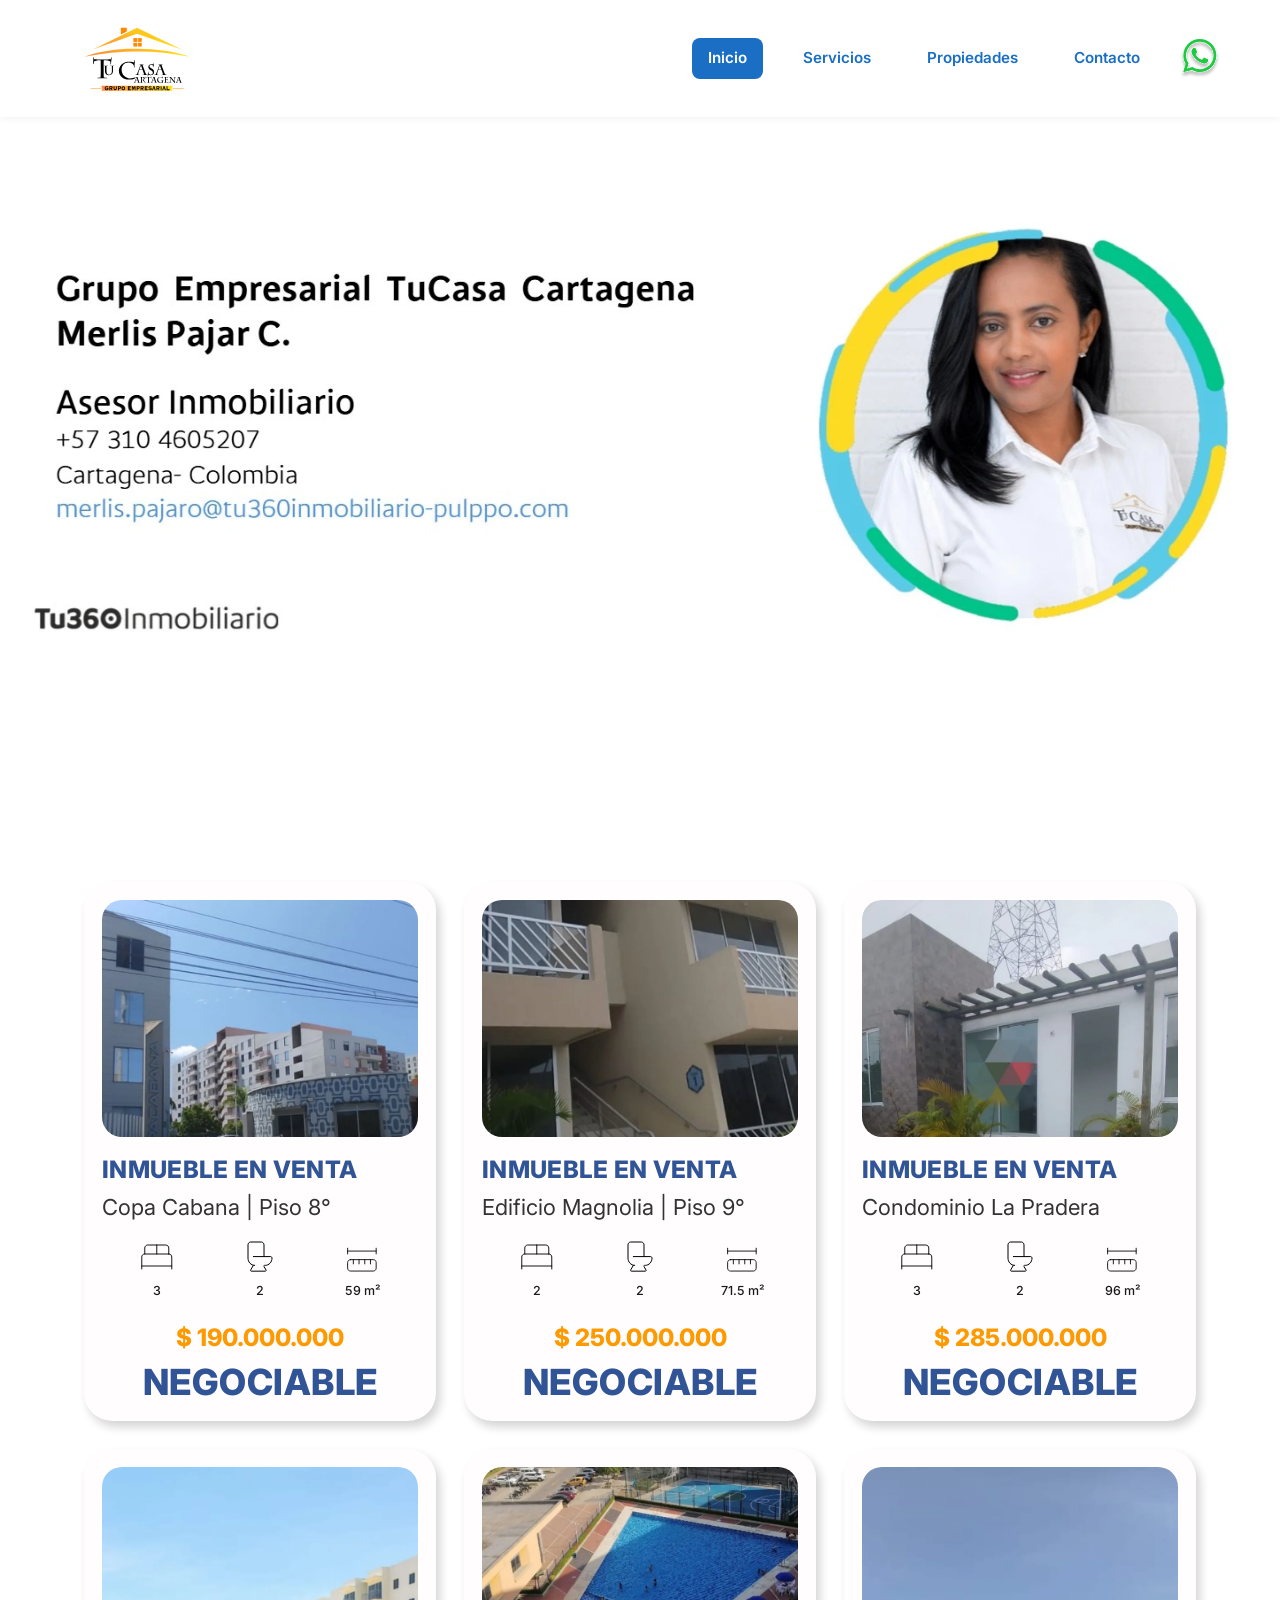
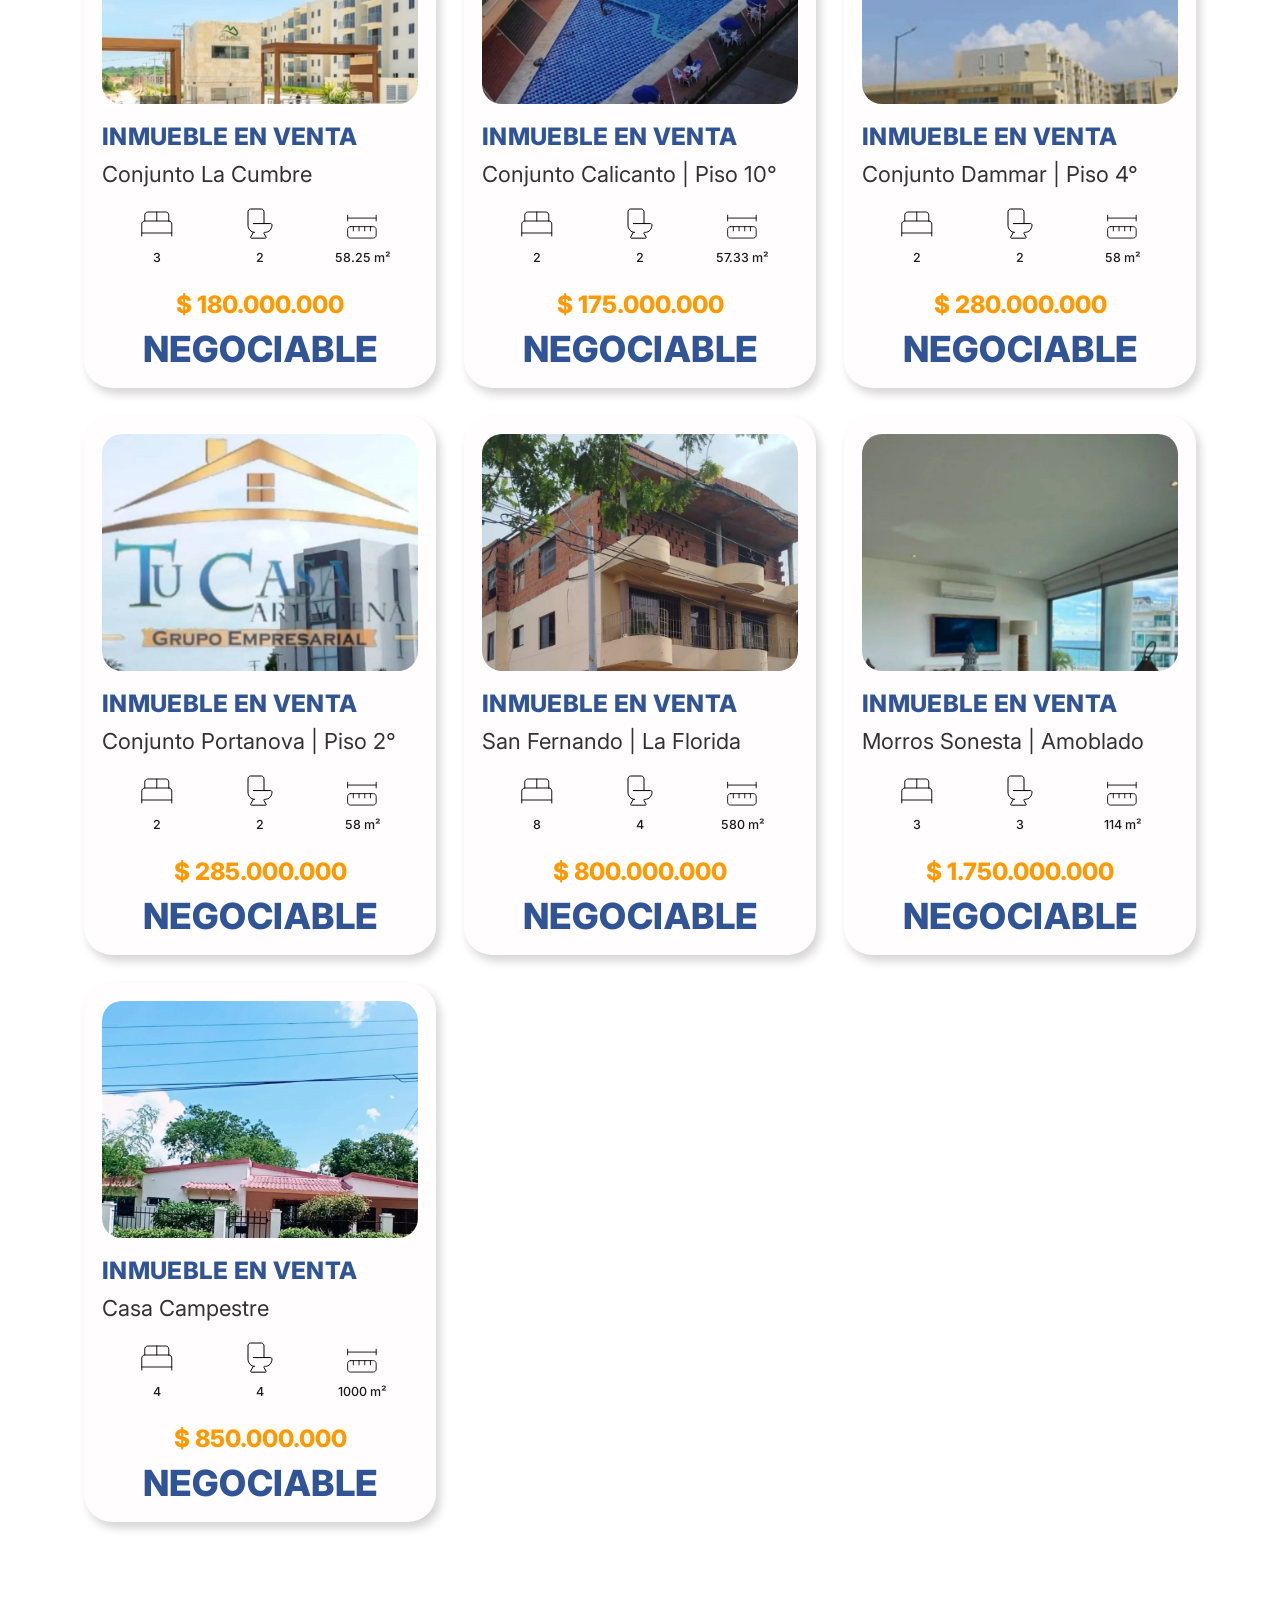
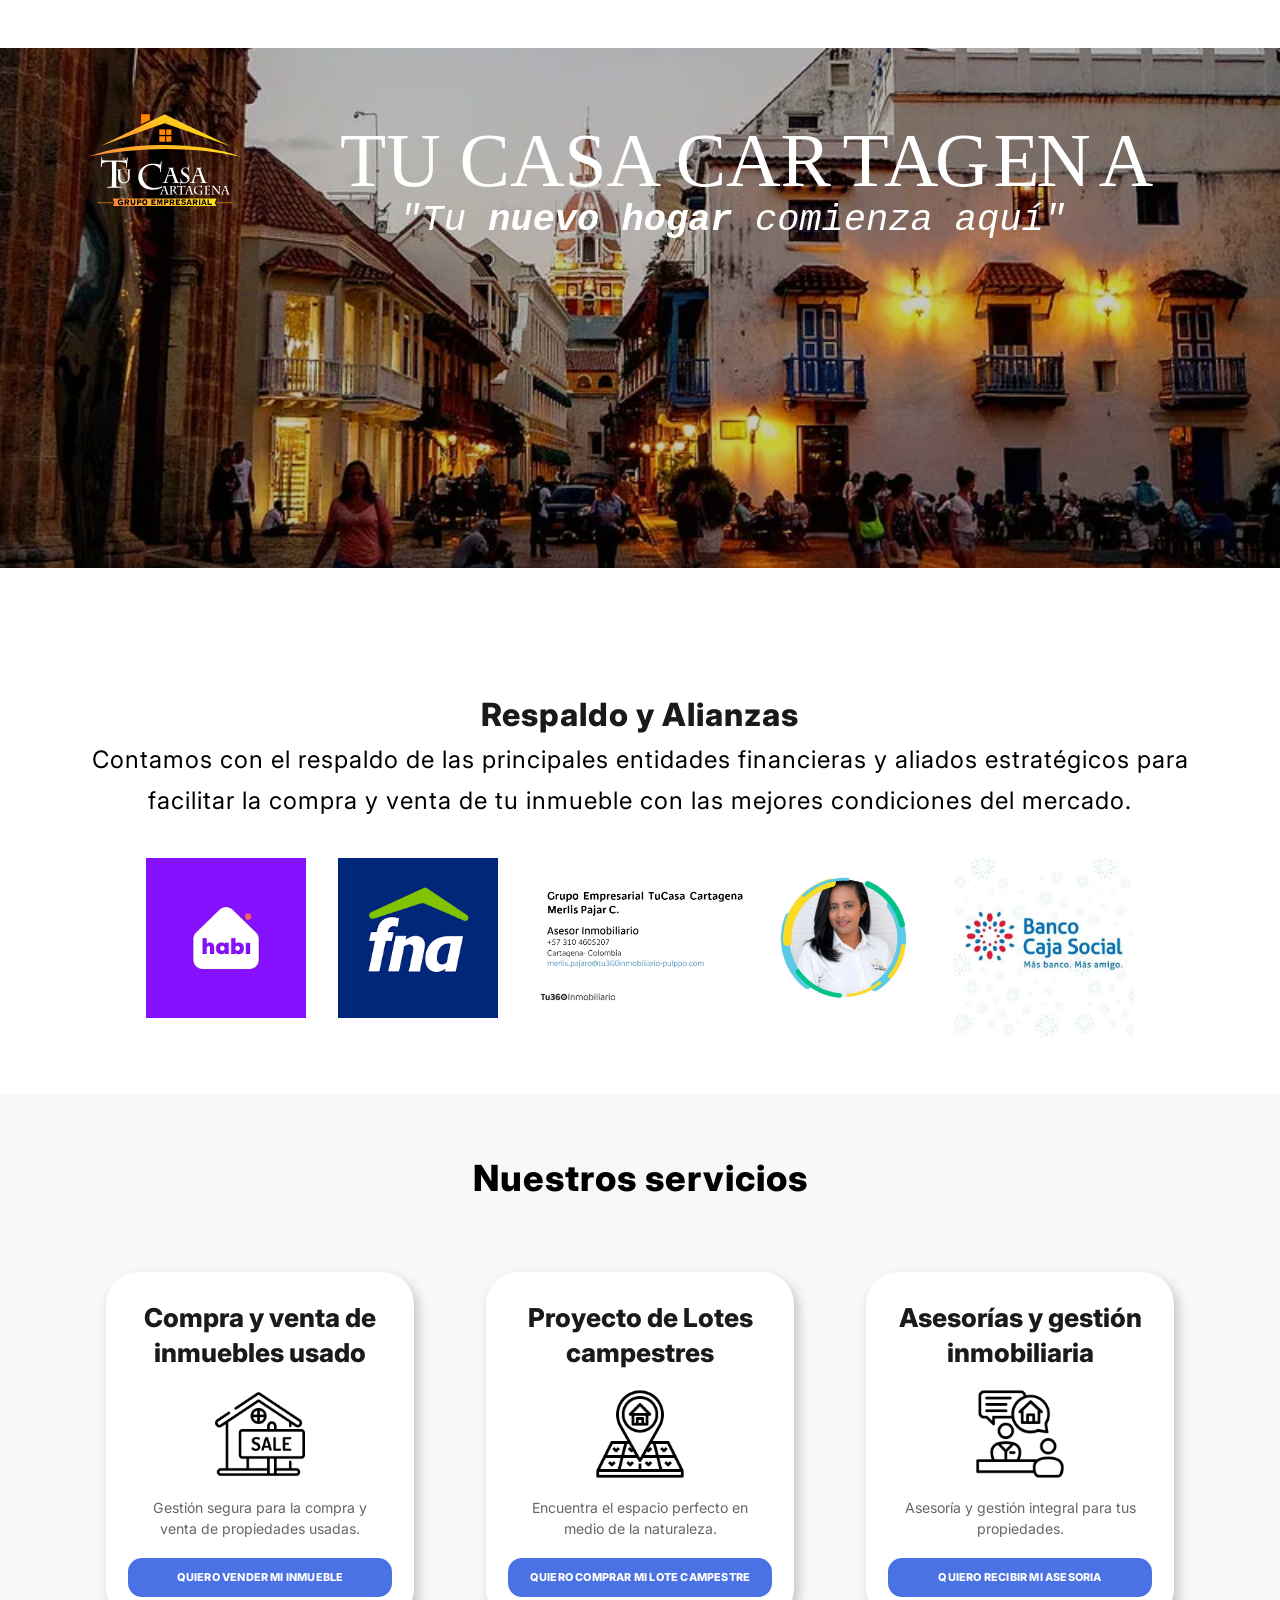
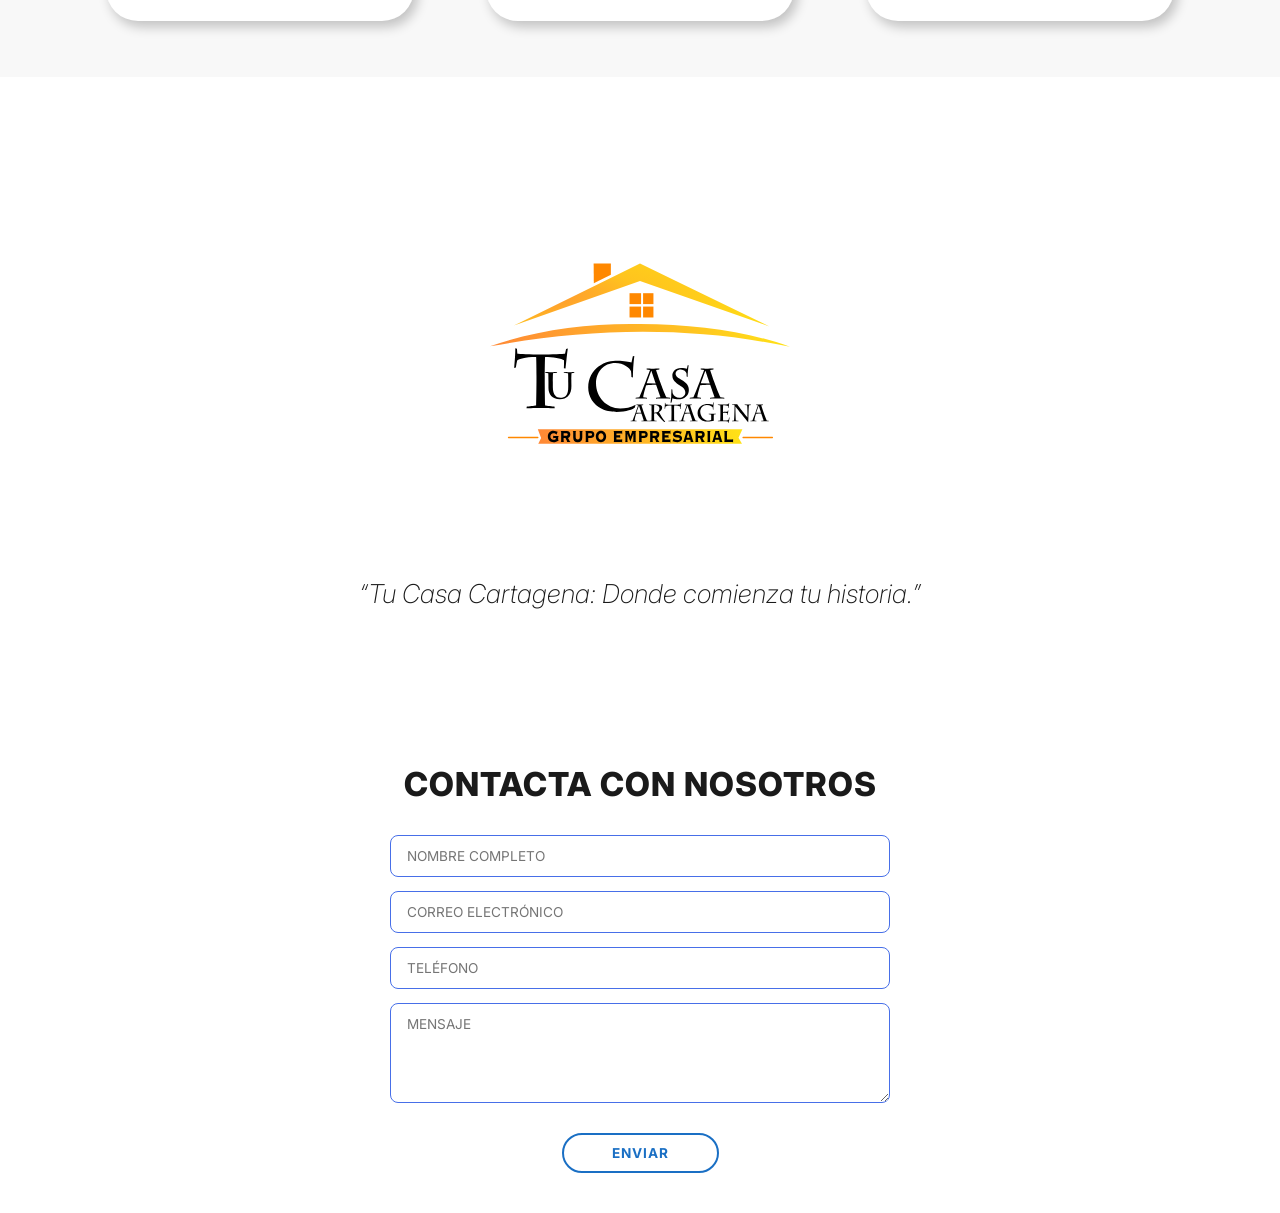
<file: index.html>
<!doctype html>
<html lang="es">
  <head>
    <meta charset="UTF-8" />
    <meta name="viewport" content="width=device-width, initial-scale=1.0" />
    <title>Tu Casa Cartagena | Inmobiliaria</title>
    <link
      rel="shortcut icon"
      href="imagenes/Favicon prueba 1.svg"
      type="image/x-icon"
    />
    <link rel="preconnect" href="https://fonts.googleapis.com" />
    <link rel="preconnect" href="https://fonts.gstatic.com" crossorigin />
    <link
      href="https://fonts.googleapis.com/css2?family=Inter:ital,opsz,wght@0,14..32,100..900;1,14..32,100..900&display=swap"
      rel="stylesheet"
    />
    <link rel="stylesheet" href="css/styles.css" />
  </head>
  <body>
    <!-- Header -->

    <header class="header">
      <div class="header__inner">
        <button class="header__toggle" id="menu-toggle" aria-label="Abrir menú">
          <img
            src="imagenes/menu-open.svg"
            alt="Abrir menú"
            class="icon-hamburger"
          />
          <img
            src="imagenes/menu-close.svg"
            alt="Cerrar menú"
            class="icon-close"
          />
        </button>

        <a href="#" class="logo">
          <div class="logo__icon">
            <img
              src="imagenes/Logo Tu Casa Color Fondo transparente.svg"
              alt="Grupo Empresarial Tu Casa Cartagena"
            />
          </div>
        </a>

        <a
          href="https://wa.me/573104605207?text=Hola%20Tu%20Casa%20Cartagena,%20me%20gustar%C3%ADa%20ser%20atendido(a)%20por%20una%20asesora."
          class="nav__whatsapp-mobile"
          target="_blank"
          rel="noopener noreferrer"
        >
          <img src="imagenes/icono whatsapp.svg" alt="WhatsApp" />
        </a>

        <nav class="nav" id="nav-menu">
          <a href="#inicio" class="nav__link nav__link--active">Inicio</a>
          <a href="#servicios" class="nav__link">Servicios</a>
          <a href="catalogo.html" class="nav__link">Propiedades</a>
          <a href="#contacto" class="nav__link">Contacto</a>

          <a
            href="https://wa.me/573104605207?text=Hola%20Tu%20Casa%20Cartagena,%20me%20gustar%C3%ADa%20ser%20atendido(a)%20por%20una%20asesora."
            class="nav__whatsapp-desktop"
            target="_blank"
            rel="noopener noreferrer"
          >
            <img src="imagenes/icono whatsapp.svg" alt="WhatsApp" />
          </a>
        </nav>
      </div>
    </header>

    <!-- Agent Profile -->
    <section class="agent" id="nosotros">
      <img src="imagenes/firma-360.webp" alt="" />
    </section>

    <!-- Featured Properties (generated by JavaScript) -->
    <section class="featured">
      <div class="container">
        <h2 class="section-title">LO MÁS BUSCADO EN CARTAGENA</h2>
        <div class="properties-grid" id="featured-properties"></div>
      </div>
    </section>

    <!-- Hero Banner -->
    <section class="hero-banner">
      <img src="imagenes/BANNER.svg" alt="banner tu casa Cartagena" />
    </section>

    <!-- Alliances -->
    <section class="alliances">
      <div class="container">
        <h2 class="section-title-respaldo">Respaldo y Alianzas</h2>
        <p class="alliances__text">
          Contamos con el respaldo de las principales entidades financieras y
          aliados estratégicos para facilitar la compra y venta de tu inmueble
          con las mejores condiciones del mercado.
        </p>
        <div class="alliances__logos">
          <img src="imagenes/logo-habi.webp" alt="habbi" class="habbi" />
          <img src="imagenes/logo-FNA.webp" alt="fna" class="fna" />
          <img src="imagenes/firma-360.webp" alt="360" class="logo-360" />
          <img src="imagenes/Logo-caja-social.webp" alt="caja social" class="caja-social"/>
        </div>
      </div>
    </section>

    <!-- Services -->
    <section class="services" id="servicios">
      <div class="container">
        <h2 class="section-title-servicios">Nuestros servicios</h2>
        <div class="services__grid">
          <div class="service-card">
            <h3 class="service-card__title">
              Compra y venta de inmuebles usado
            </h3>
            <div class="service-card__icon">
              <img src="imagenes/icono venta.svg" alt="" />
            </div>
            <p class="service-card__text">
              Gestión segura para la compra y venta de propiedades usadas.
            </p>
            <a
              href="Ficha-de-captacion/Ficha-de-captacion.html"
              class="service-card__btn"
              target="_blank"
              rel="noopener"
            >
              QUIERO VENDER MI INMUEBLE
            </a>
          </div>
          <div class="service-card">
            <h3 class="service-card__title">Proyecto de Lotes campestres</h3>
            <div class="service-card__icon">
              <img src="imagenes/icono lotes.svg" alt="" />
            </div>
            <p class="service-card__text">
              Encuentra el espacio perfecto en medio de la naturaleza.
            </p>
            <a
              href="https://wa.me/573104605207?text=Hola%20Tu%20Casa%20Cartagena,%20me%20gustar%C3%ADa%20ser%20atendido(a)%20por%20una%20asesora."
              target="_blank"
              class="service-card__btn"
              target="_blank"
              rel="noopener"
            >
              QUIERO COMPRAR MI LOTE CAMPESTRE
            </a>
          </div>
          <div class="service-card">
            <h3 class="service-card__title">
              Asesorías y gestión inmobiliaria
            </h3>
            <div class="service-card__icon">
              <img src="imagenes/icono asesor.svg" alt="" />
            </div>
            <p class="service-card__text">
              Asesoría y gestión integral para tus propiedades.
            </p>
            <a
              href="https://wa.me/573104605207?text=Hola%20Tu%20Casa%20Cartagena,%20me%20gustar%C3%ADa%20ser%20atendido(a)%20por%20una%20asesora."
              target="_blank"
              class="service-card__btn"
              target="_blank"
              rel="noopener"
            >
              QUIERO RECIBIR MI ASESORIA
            </a>
          </div>
        </div>
      </div>
    </section>

    <!-- Footer & Contact -->
    <footer class="footer" id="contacto">
      <div class="container">
        <div class="footer__logo">
          <div class="logo">
            <div class="logo_icon_footer">
              <img
                src="imagenes/Logo Tu Casa Color Fondo transparente.svg"
                alt=""
              />
            </div>
          </div>
          <p class="parrafo_footer">
            “Tu Casa Cartagena: Donde comienza tu historia.”
          </p>
        </div>
        <section class="contacto">
          <form class="contact-form" id="contact-form">
            <h3 class="contact-form__title">CONTACTA CON NOSOTROS</h3>
            <div class="contact-form__group">
              <input
                type="text"
                class="contact-form__input"
                placeholder="NOMBRE COMPLETO"
                required
              />
            </div>
            <div class="contact-form__group">
              <input
                type="email"
                class="contact-form__input"
                placeholder="CORREO ELECTRÓNICO"
                required
              />
            </div>
            <div class="contact-form__group">
              <input
                type="tel"
                class="contact-form__input"
                placeholder="TELÉFONO"
                required
              />
            </div>
            <div class="contact-form__group">
              <textarea
                class="contact-form__textarea"
                placeholder="MENSAJE"
                required
              ></textarea>
            </div>
            <button type="submit" class="contact-form__submit">ENVIAR</button>
          </form>
        </section>
      </div>
    </footer>
    <a
      href="#inicio"
      class="scroll-top"
      id="scroll-top-btn"
      aria-label="Volver al inicio"
    >
      <img src="imagenes/volver-arriba.svg" alt="Subir" />
    </a>
    <script src="js/properties.js"></script>
    <script src="js/cards.js"></script>
    <script src="js/main.js"></script>
  </body>
</html>
</file>
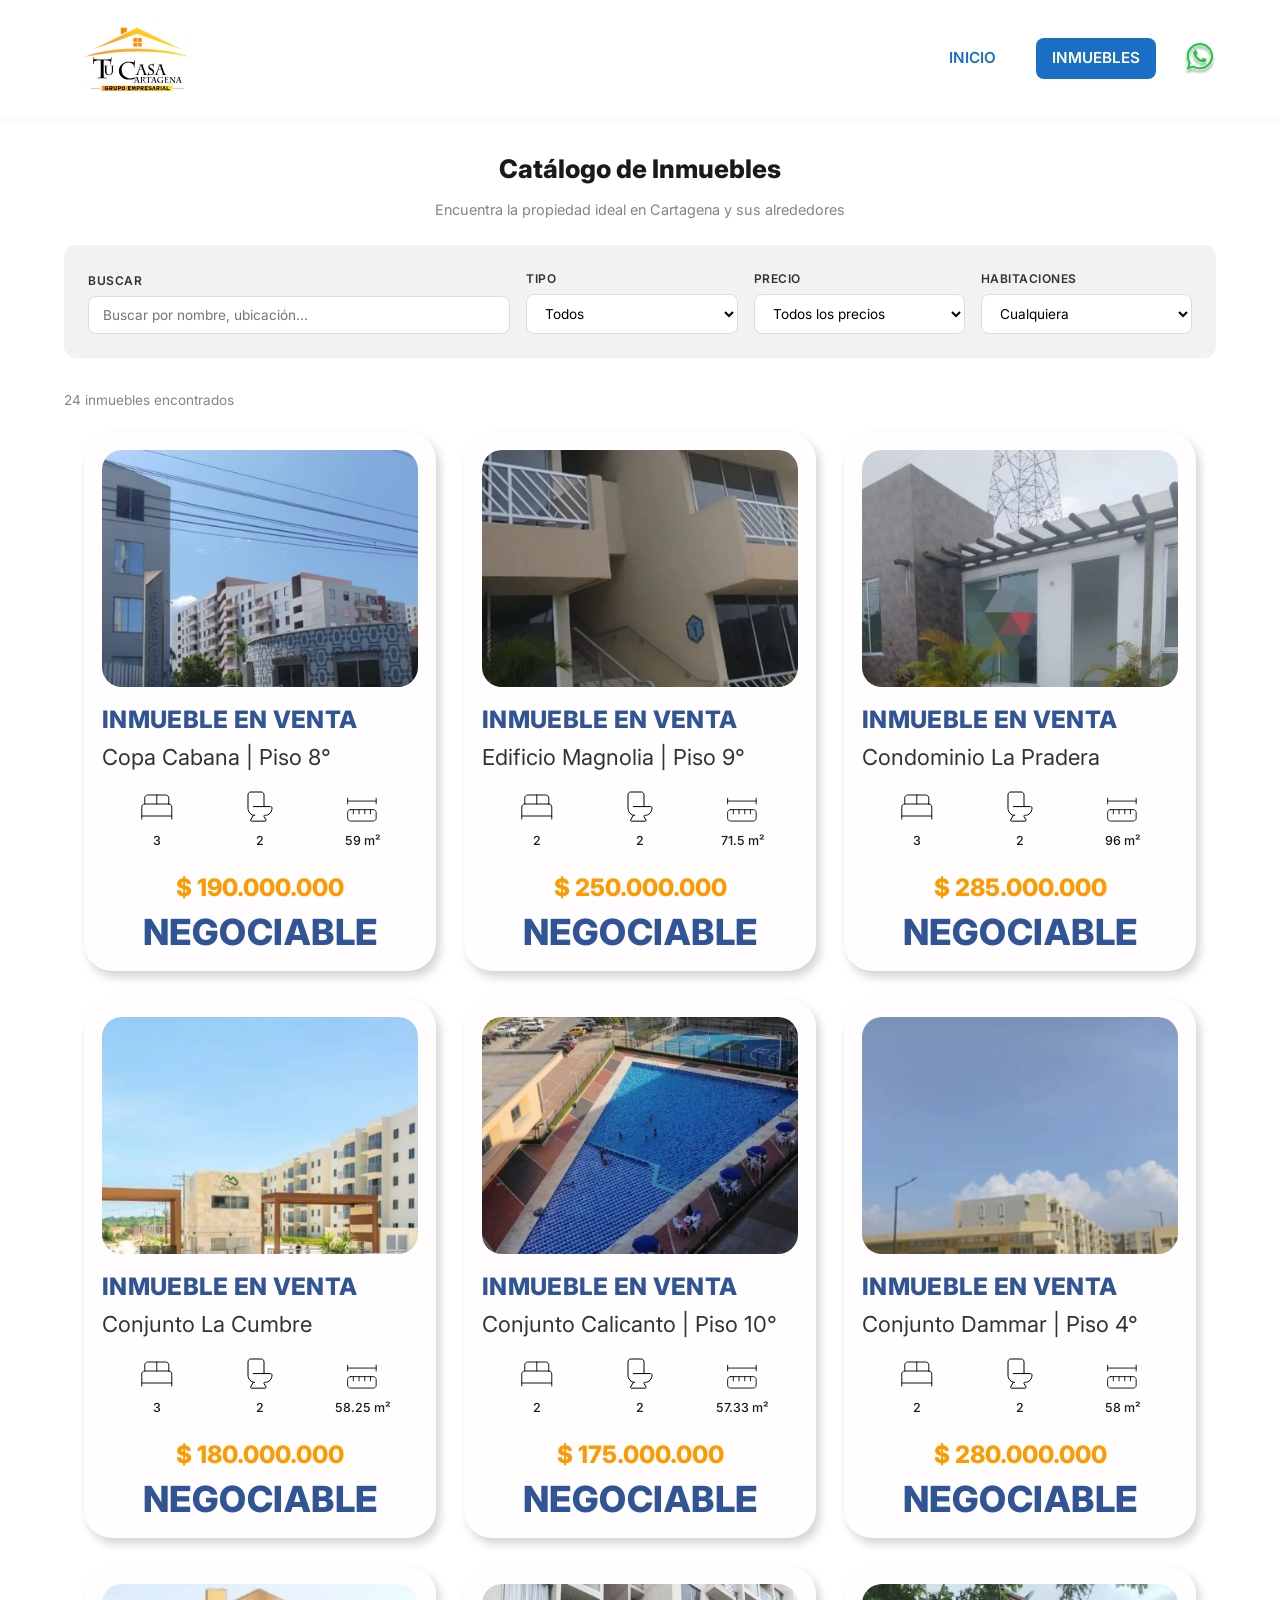
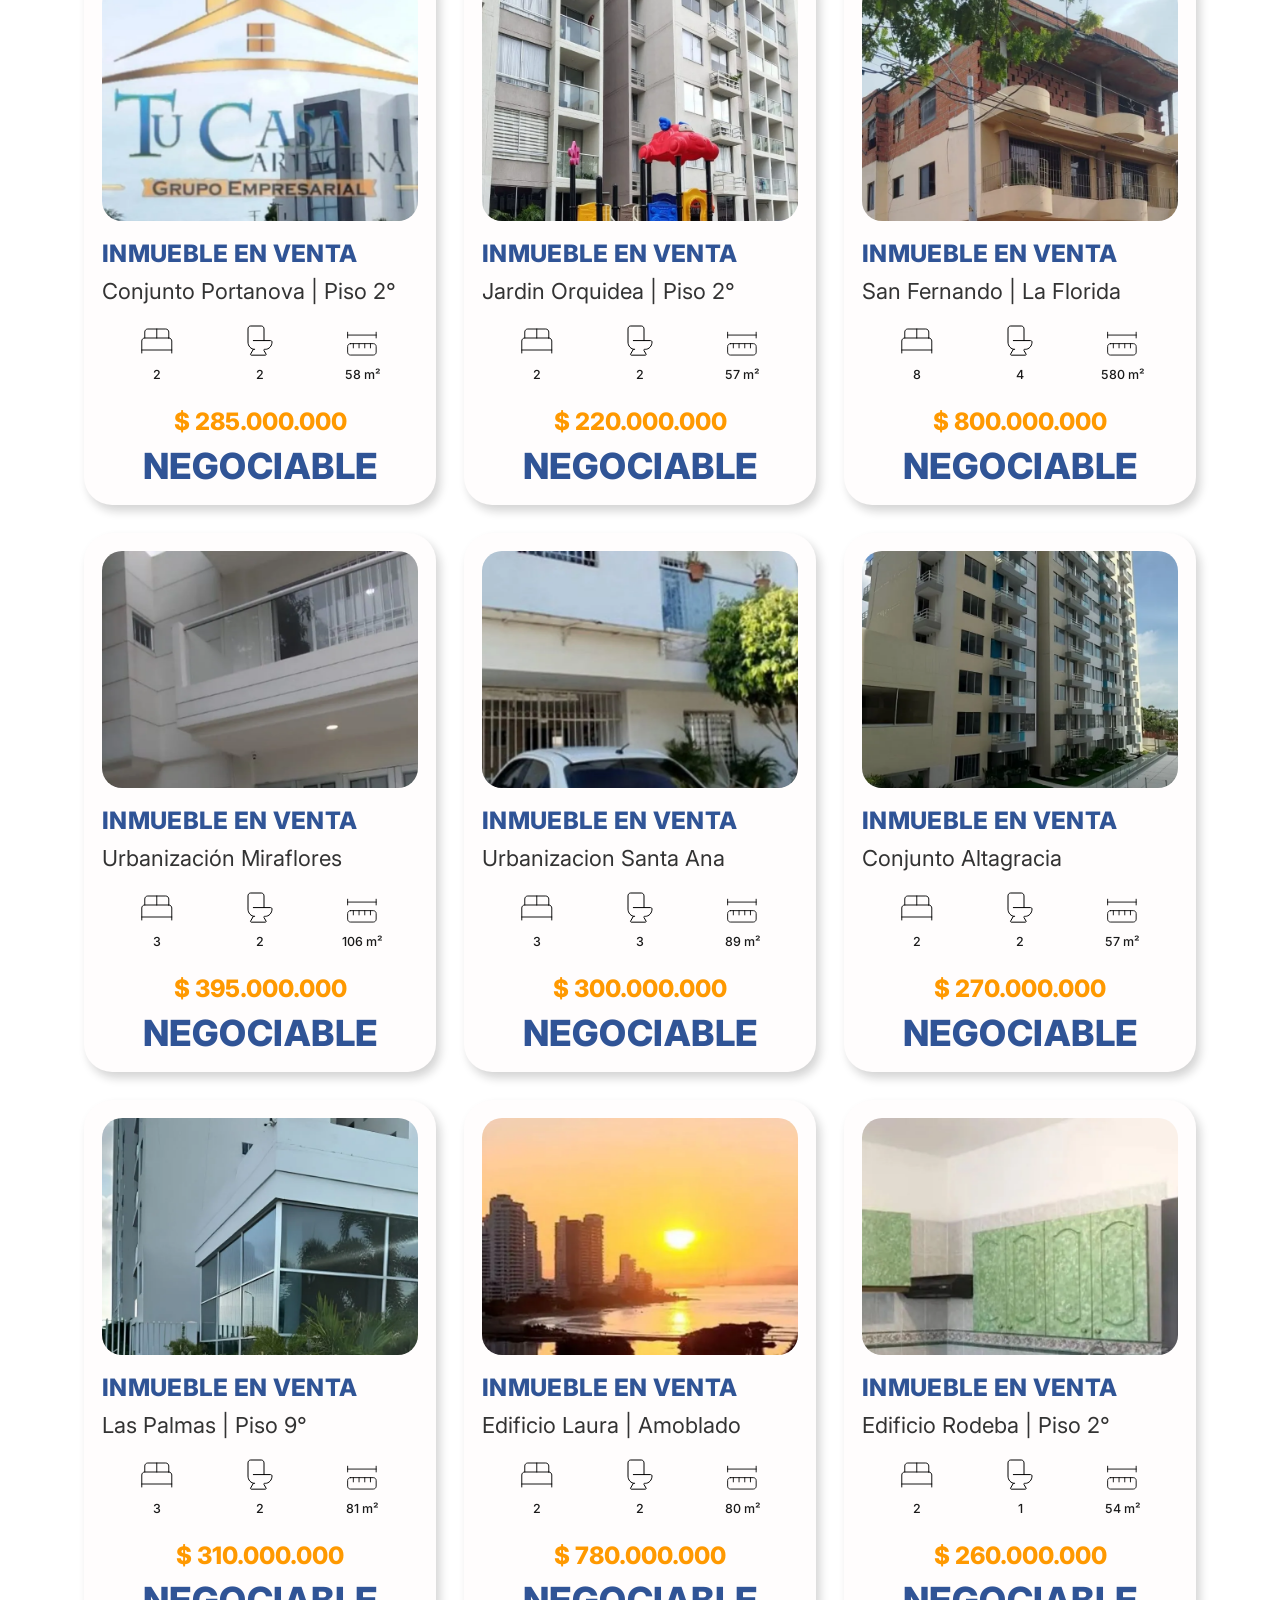
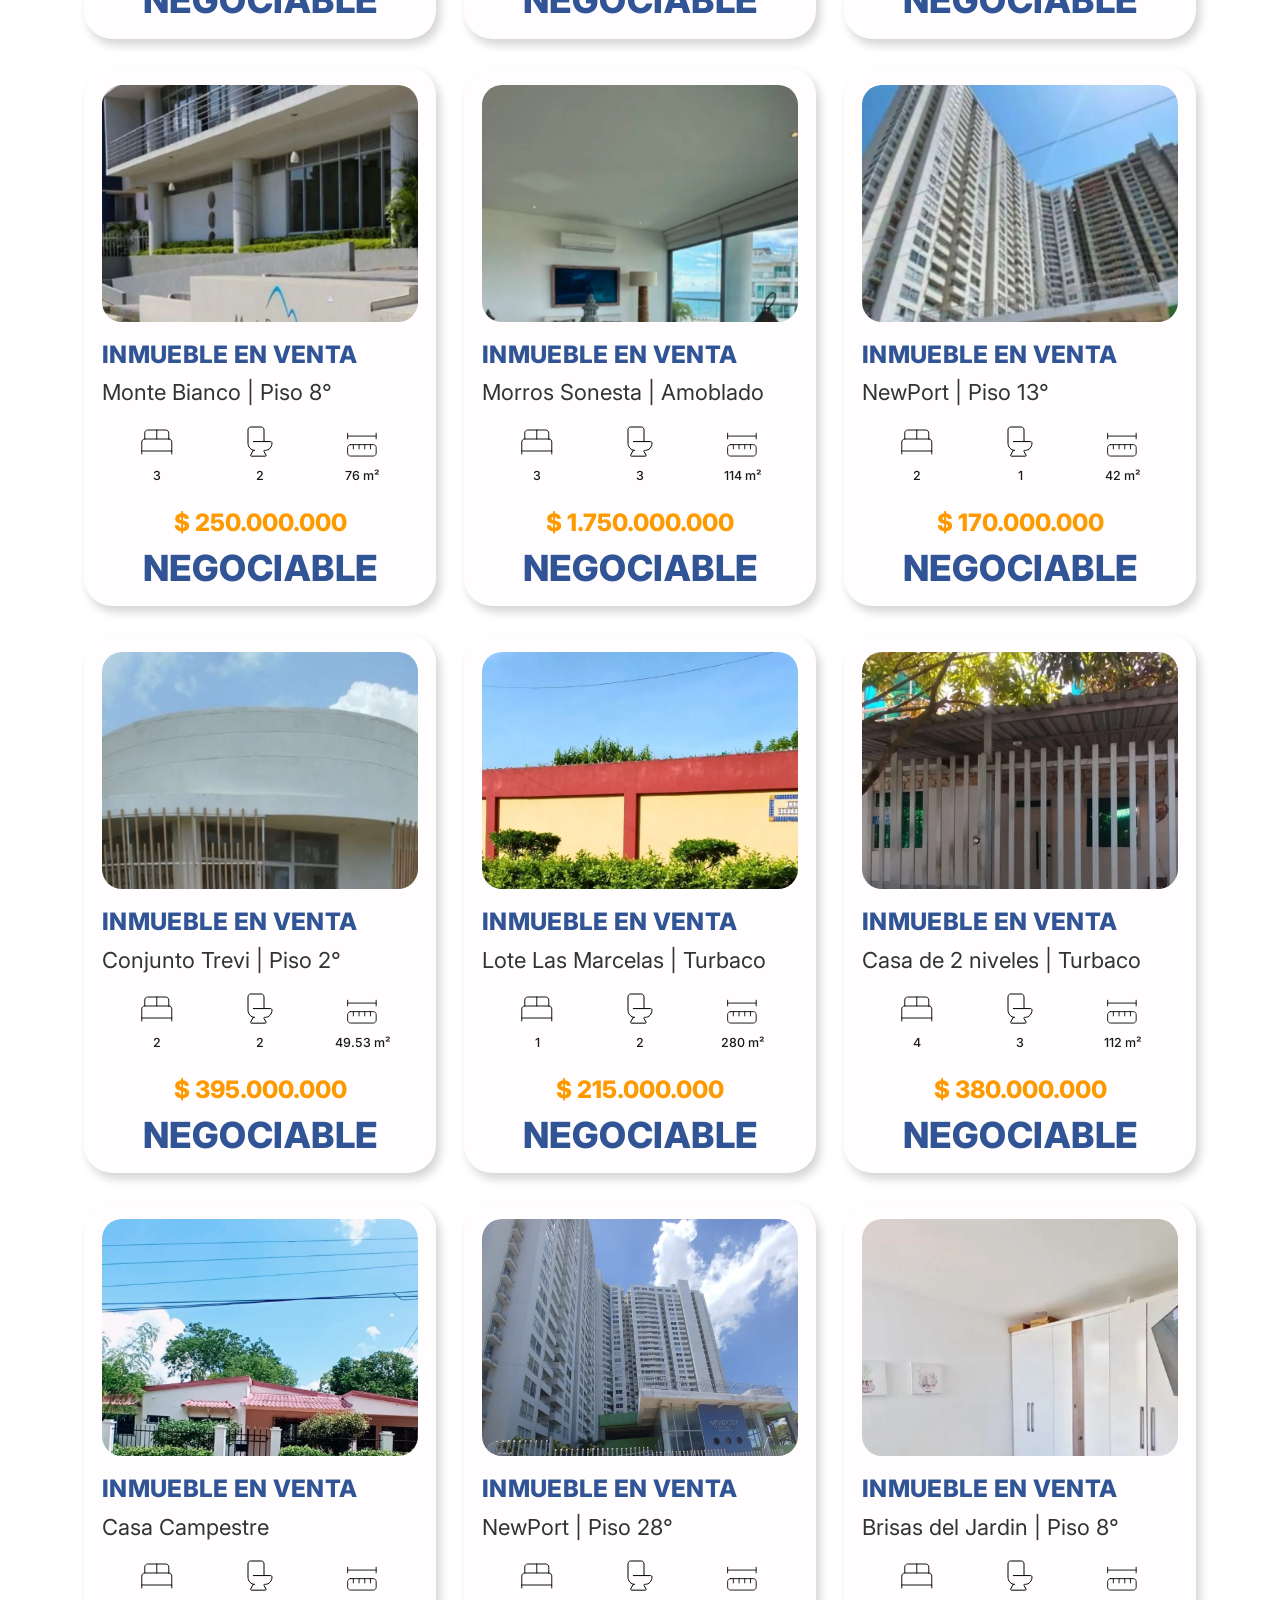
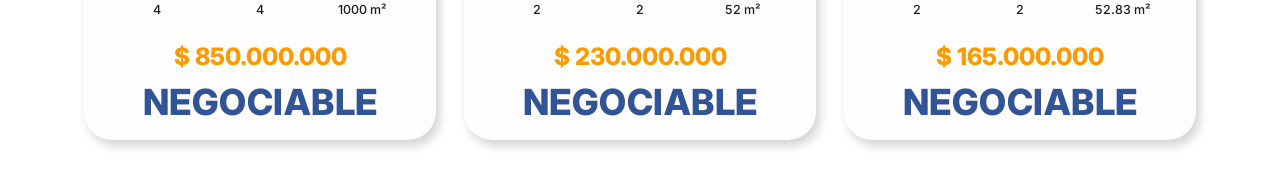
<file: catalogo.html>
<!doctype html>
<html lang="es">
  <head>
    <meta charset="UTF-8" />
    <meta name="viewport" content="width=device-width, initial-scale=1.0" />
    <title>Catálogo de Inmuebles | Tu Casa Cartagena</title>
    <link
      rel="shortcut icon"
      href="imagenes/Favicon prueba 1.svg"
      type="image/x-icon"
    />
    <link rel="preconnect" href="https://fonts.googleapis.com" />
    <link rel="preconnect" href="https://fonts.gstatic.com" crossorigin />
    <link
      href="https://fonts.googleapis.com/css2?family=Inter:ital,opsz,wght@0,14..32,100..900;1,14..32,100..900&display=swap"
      rel="stylesheet"
    />
    <link rel="stylesheet" href="css/styles.css" />
  </head>
  <body>
    <header class="header">
      <div class="header__inner">
        <a href="index.html" class="logo">
          <div class="logo__icon">
            <img
              src="imagenes/Logo Tu Casa Color Fondo transparente.svg"
              alt=""
            />
          </div>
        </a>
        <nav class="nav">
          <a href="index.html" class="nav__link">INICIO</a>
          <a href="catalogo.html" class="nav__link nav__link--active"
            >INMUEBLES</a
          >
          <a
            href="https://wa.me/573104605207?text=Hola%20Tu%20Casa%20Cartagena,%20me%20gustar%C3%ADa%20ser%20atendido(a)%20por%20una%20asesora."
            class="nav__whatsapp"
            target="_blank"
            rel="noopener"
            aria-label="WhatsApp"
          >
            <img src="imagenes/icono whatsapp.svg" alt="WhatsApp" />
          </a>
        </nav>
      </div>
    </header>

    <main class="catalog-page">
      <div class="container">
        <div class="catalog-header">
          <h1>Catálogo de Inmuebles</h1>
          <p>Encuentra la propiedad ideal en Cartagena y sus alrededores</p>
        </div>

        <!-- Search Filters -->
        <div class="filters">
          <div class="filters__row">
            <div class="filters__group">
              <label for="search-input">Buscar</label>
              <input
                type="text"
                id="search-input"
                class="filters__input"
                placeholder="Buscar por nombre, ubicación..."
              />
            </div>
            <div class="filters__group">
              <label for="type-filter">Tipo</label>
              <select id="type-filter" class="filters__select">
                <option value="">Todos</option>
                <option value="casa">Casa</option>
                <option value="apartamento">Apartamento</option>
                <option value="lotes_campestres">Lotes Campestres</option>
              </select>
            </div>
            <div class="filters__group">
              <label for="price-filter">Precio</label>
              <select id="price-filter" class="filters__select">
                <option value="">Todos los precios</option>
                <option value="0-2000000">Hasta $2.000.000</option>
                <option value="2000000-5000000">$2M - $5M</option>
                <option value="5000000-300000000">$5M - $300M</option>
                <option value="300000000-500000000">$300M - $500M</option>
                <option value="500000000-">Más de $500M</option>
              </select>
            </div>
            <div class="filters__group">
              <label for="bedrooms-filter">Habitaciones</label>
              <select id="bedrooms-filter" class="filters__select">
                <option value="">Cualquiera</option>
                <option value="1">1</option>
                <option value="2">2</option>
                <option value="3">3</option>
                <option value="4+">4 o más</option>
              </select>
            </div>
          </div>
        </div>

        <p class="results-info" id="results-count"></p>

        <!-- Property cards (same format as featured, generated by JavaScript) -->
        <div class="properties-grid" id="catalog-properties"></div>
      </div>
    </main>

    <script src="js/properties.js"></script>
    <script src="js/cards.js"></script>
    <script src="js/catalogo.js"></script>
  </body>
</html>
</file>
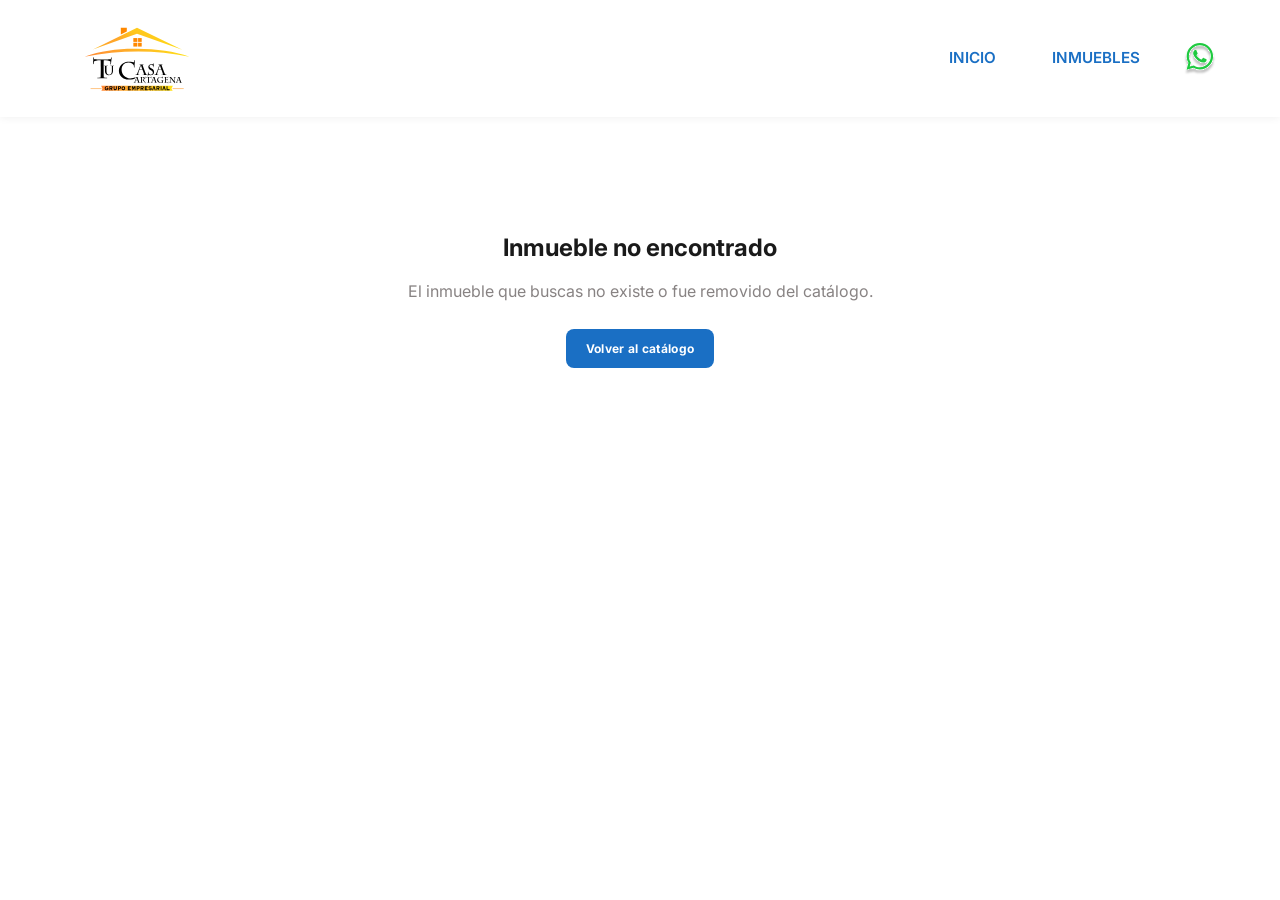
<file: inmueble.html>
<!doctype html>
<html lang="es">
  <head>
    <meta charset="UTF-8" />
    <meta name="viewport" content="width=device-width, initial-scale=1.0" />
    <title>Detalle del Inmueble | Tu Casa Cartagena</title>
    <link
      rel="shortcut icon"
      href="imagenes/Favicon prueba 1.svg"
      type="image/x-icon"
    />
    <link rel="preconnect" href="https://fonts.googleapis.com" />
    <link rel="preconnect" href="https://fonts.gstatic.com" crossorigin />
    <link
      href="https://fonts.googleapis.com/css2?family=Inter:ital,opsz,wght@0,14..32,100..900;1,14..32,100..900&display=swap"
      rel="stylesheet"
    />
    <link rel="stylesheet" href="css/styles.css" />
  </head>
  <body>
    <header class="header">
      <div class="header__inner">
        <a href="index.html" class="logo">
          <div class="logo__icon">
            <img
              src="imagenes/Logo Tu Casa Color Fondo transparente.svg"
              alt=""
            />
          </div>
        </a>
        <nav class="nav">
          <a href="index.html" class="nav__link">INICIO</a>
          <a href="catalogo.html" class="nav__link">INMUEBLES</a>
          <a
            href="https://wa.me/573104605207?text=Hola%20Tu%20Casa%20Cartagena,%20me%20gustar%C3%ADa%20ser%20atendido(a)%20por%20una%20asesora."
            class="nav__whatsapp"
            target="_blank"
            rel="noopener"
            aria-label="WhatsApp"
          >
            <img src="imagenes/icono whatsapp.svg" alt="WhatsApp" />
          </a>
        </nav>
      </div>
    </header>

    <main class="detail-page">
      <div class="container" id="property-detail"></div>
    </main>

    <script src="js/properties.js"></script>
    <script src="js/detalle.js"></script>
  </body>
</html>
</file>
<file: css/styles.css>
/* ===== Variables & Reset ===== */
@import url("https://fonts.googleapis.com/css2?family=Inter:wght@200;400;500;800&display=swap");
:root {
  --color-primary: #1a6fc4;
  --color-primary-dark: #145a9e;
  --color-orange: #e8913a;
  --color-orange-dark: #d47a28;
  --color-gray-light: #f2f2f2;
  --color-gray-medium: #888383;
  --color-gray-dark: #333333;
  --color-white: #ffffff;
  --color-black: #1a1a1a;
  --font-main: "Inter", "Montserrat", "Segoe UI", sans-serif;
  --radius-sm: 8px;
  --radius-md: 12px;
  --radius-lg: 20px;
  --radius-pill: 50px;
  --shadow-card: 0 2px 12px rgba(0, 0, 0, 0.08);
  --transition: 0.25s ease;
}

*,
*::before,
*::after {
  box-sizing: border-box;
  margin: 0;
  padding: 0;
}

html {
  scroll-behavior: smooth;
  width: 100%;
  overflow-x: hidden;
}

body {
 font-family: var(--font-main);
  color: var(--color-black);
  background: var(--color-white);
  line-height: 1.6;
  width: 100%;          
  overflow-x: hidden;
}

img {
  max-width: 100%;
  display: block;
}

a {
  text-decoration: none;
  color: inherit;
}

ul {
  list-style: none;
}

.container {
  max-width: 1200px;
  margin: 0 auto;
  padding: 0 24px;
}

/* ===== Header ===== */
.header {
  position: sticky;
  top: 0;
  z-index: 100;
  background: var(--color-white, #ffffff);
  box-shadow: 0 1px 8px rgba(0, 0, 0, 0.06);
  padding: 8px 16px;
}

.header__inner {
  display: flex;
  align-items: center;
  justify-content: space-between;
  position: relative;
}

.logo {
  display: flex;
  justify-content: center;
}

.logo__icon {
  width: 100px;
  height: 60px;
  display: flex;
  align-items: center;
  justify-content: center;
}

.logo__icon img { 
  width: 100%; 
  height: auto; 
  display: block; 
}

.header__toggle {
  background: transparent;
  border: none;
  cursor: pointer;
  z-index: 110;
  display: flex;
  align-items: center;
  justify-content: center;
  padding: 6px;
  order: -1; 
}


.header__toggle img {
  width: 28px;
  height: auto;
}


.header__toggle .icon-close {
  display: none; 
}
.header__toggle .icon-hamburger {
  display: block; 
}
.header__toggle.active .icon-hamburger {
  display: none; 
}
.header__toggle.active .icon-close {
  display: block; 
}

.logo_icon_footer {
  width: 100%;
  max-width: 440px;
  height: auto;
  display: flex;
  align-items: center;
  justify-content: center;
}

.parrafo_footer{
text-align: center;
  font-family: 'Inter', sans-serif;
  font-weight: 200;       
  font-style: italic;     
  font-size: 26px;
  
}

  .nav {
  position: absolute;
  top: 100%; 
  left: -100%; 
  width: 80%;
  max-width: 300px;
  height: calc(100vh - 100%); 
  background: var(--color-white, #ffffff);
  box-shadow: 4px 4px 10px rgba(0,0,0,0.08);
  display: flex;
  flex-direction: column;
  align-items: flex-start;
  gap: 16px;
  padding: 40px 24px;
  transition: left 0.4s ease;
}

.nav__whatsapp-header img {
  width: 34px;
  height: auto;
  display: block;
}

.nav.active {
  left: 0; 
}

.nav__link {
 display: block;
  width: 100%;
  padding: 12px 20px;
  font-size: 0.95rem;
  font-weight: 600;
  color: var(--color-primary, #000000);
  text-decoration: none;
  border-radius: 8px;
  transition: background 0.2s, color 0.2s;
}

.nav__link:hover, 
.nav__link--active {
  background: var(--color-primary, #000000);
  color: var(--color-white, #ffffff);
}

.nav__whatsapp {
  width: 40px;
  height: 40px;
  display: flex;
  align-items: center;
  justify-content: center;
  transition: var(--transition);
}

.nav__whatsapp:hover {
  transform: scale(1.08);
}

.nav__whatsapp img {
  width: 32px;
  height: 32px;
  display: block;
}

/* Agrégalo en los estilos base para celulares */
.nav__whatsapp-desktop {
  display: none; /* Escondido en celular por defecto */
}

.nav__whatsapp-mobile img {
  width: 34px;
  height: auto;
  display: block;
}

/* --- ADAPTACIÓN PARA ESCRITORIO (Desde 1024px) --- */

@media (min-width: 1024px) {
  .header { 
    padding: 12px 60px; 
  }
  
  .logo__icon { 
    width: 154px; 
    height: 93px; 
  }

  /* Escondemos el botón del menú en PC */
  .header__toggle { 
    display: none; 
  }
  
  /* ESCONDEMOS el WhatsApp flotante del móvil */
  .nav__whatsapp-mobile { 
    display: none; 
  }

  /* Restauramos el menú horizontal de escritorio */
  .nav {
    position: static;
    width: auto;
    max-width: none;
    height: auto;
    background: transparent;
    box-shadow: none;
    flex-direction: row;
    align-items: center;
    gap: 24px;
    padding: 0;
    display: flex; /* Nos aseguramos de que se muestre en fila */
  }

  .nav__link {
    width: auto;
    padding: 8px 16px;
  }

  /* MOSTRAMOS el WhatsApp del menú en PC y le damos tamaño */
  .nav__whatsapp-desktop {
    display: block;
  }
  
  .nav__whatsapp-desktop img {
    width: 40px;
    height: 40px;
    display: block;
    transition: transform 0.2s ease;
  }
  
  /* Efecto de agrandado sutil cuando pasas el mouse por encima en PC */
  .nav__whatsapp-desktop img:hover {
    transform: scale(1.1);
  }
}

/* ===== Agent Profile ===== */
.agent {
  padding: 48px 0 32px;
}

/* ===== Featured Properties ===== */
.featured {
  padding: 40px 0 56px;
}

.section-title {
 /* 1. Estilo base (Móvil) */
  text-align: left;
  max-width: 1200px;
  margin-bottom: 58px;
  padding: 0 20px;
  font-size: 32px;          /* Tamaño cómodo para el celular */
  font-weight: 800;
  letter-spacing: 0.5px;
  color: var(--color-black);
  line-height: 1.2;
}

/* 2. Su cambio para PC (Pegado inmediatamente abajo) */
@media (min-width: 1024px) {
  .section-title {
    font-size: 48px;        /* Tus 48px originales regresan en pantallas grandes */
    letter-spacing: 1px;
    margin-bottom: 36px;
  }
}
.section-title-respaldo{
  text-align: center;
  font-size: 32px;
  font-weight: 800;
  letter-spacing: 1px;
  color: var(--color-black);
  
}

@media(min-width: 1024px) {
.section-title {
    font-size: 48px;        /* Tus 48px originales regresan en pantallas grandes */
    letter-spacing: 1px;
    margin-bottom: 36px;
  }
}

.section-title-servicios{
  text-align: center;
  font-size: 36px;
  font-weight: 800;
  letter-spacing: 1px;
  color: black;
  margin-bottom: 65px;
}

@media(min-width: 1024px) {
.section-title {
  text-align: center;
  font-size: 48px;
  font-weight: 800;
  letter-spacing: 1px;
  color: white;
  margin-bottom: 65px;
  }
}


.properties-grid {
  display: grid;
  grid-template-columns: repeat(3, 1fr);
  gap: 28px;
  justify-items: stretch;   
  align-items: start;      
  justify-content: center; 
  max-width: 1200px;       
  margin: 0 auto;          
  padding: 0 20px;
           
}

/* ===== Property Card (Figma) ===== */
.property-card {
  --card-bg: #fffdfd;
  --card-blue: #305496;
  --card-orange: #ff9900;
  --card-text: #333333;
  --card-icon: #888888;
  

  /* CAMBIO CLAVE: Quitamos los píxeles fijos y dejamos que ocupe el 100% de la columna */
  width: 100%;
  box-sizing: border-box; /* Asegura que el padding de 18px no rompa el ancho */

  background: var(--card-bg);
  border-radius: 28px;
  padding: 18px;
  box-shadow: 4px 6px 10px rgba(14, 14, 14, 0.18);
  transition:
    transform var(--transition),
    box-shadow var(--transition);
  display: flex;
  flex-direction: column;
  cursor: pointer;
  text-align: left;
}

.property-card:hover {
  transform: translateY(-3px);
  box-shadow: 6px 8px 14px rgba(0, 0, 0, 0.22);
}

.property-card__image {
  border-radius: 20px;
  overflow: hidden;
  margin-bottom: 14px;
  aspect-ratio: 4 / 3;
}

.property-card__image img {
  width: 100%;
  height: 368px;
  object-fit: cover;
  display: block;
}

.property-card__type {
  display: block;
  font-size: 24px;
  font-weight: 800;
  color: var(--card-blue);
  letter-spacing: 0.3px;
  margin-bottom: 4px;
  text-transform: uppercase;
}

.property-card__title {
  font-size: 22px;
  font-weight: 400;
  color: var(--card-text);
  margin-bottom: 16px;
  line-height: 1.35;
}

.property-card__features {
  display: flex;
  justify-content: space-around;
  align-items: flex-start;
  margin-bottom: 18px;
  padding: 0 4px;
}

.property-feature {
  display: flex;
  flex-direction: column;
  align-items: center;
  gap: 6px;
  flex: 1;
}

.property-feature__icon {
  width: 36px;
  height: 36px;
  color: var(--card-icon);
}

.property-feature__label {
  font-size: 0.78rem;
  font-weight: 500;
  color: (0, 0, 0, 1);
  text-align: center;
}

.property-card__price {
  font-size: 24px;
  font-weight: 800;
  color: var(--card-orange);
  text-align: center;
  margin-bottom: 6px;
  font-family: Inter;
}

.property-card__status {
  display: block;
  font-size: 36px;
  font-weight: 800;
  color: var(--card-blue);
  text-align: center;
  letter-spacing: 0.5px;
  text-transform: uppercase;
  line-height: 1.1;
  font-family: Inter;
}

.no-results {
  grid-column: 1 / -1;
  text-align: center;
  padding: 48px 24px;
  color: var(--color-gray-medium);
  font-size: 1rem;
}

/* ===== Hero Banner ===== */
.hero-banner {
  margin-top: 70px;
  position: relative;
  height: 585px;
  overflow: hidden;
}

/* ===== Alliances ===== */
.alliances {
  padding: 56px 0;
  text-align: center;
}

.alliances__text {
  font-size: 18px;
  margin: 0 auto 36px;

  color: black;
  line-height: 1.7;
}

@media(min-width: 1024px) {
.alliances__text {
    font-size: 24px;        /* Tus 48px originales regresan en pantallas grandes */
    letter-spacing: 1px;
    margin-bottom: 36px;
  }
}

.alliances__logos {
  display: flex;
  justify-content: center;
  gap: 32px;
  flex-wrap: wrap;
}

.alliance-logo {
  width: 180px;
  height: 80px;
  border-radius: var(--radius-sm);
  display: flex;
  align-items: center;
  justify-content: center;
  font-weight: 800;
  font-size: 1.4rem;
  color: var(--color-white);
}

.habbi {
  height: 160px;
}

.logo-360 {
  height: 160px;
}

.fna {
  height: 160px;
}

.caja-social{
  height: 180px;
}

/* ===== Services (Figma) ===== */
.services {
  background: rgb(248, 248, 248);
  padding: 56px 0;
}

.services .section-title {
  color: var(--color-whit);
}

/* ===== Contenedor de Servicios (Base Móvil) ===== */
.services__grid {
  display: grid;
  /* El truco mágico: crea columnas automáticas de mínimo 280px y máximo 1fr */
  grid-template-columns: repeat(auto-fit, minmax(280px, 1fr));
  gap: 28px;
  
  /* Centrado absoluto */
  justify-content: center; 
  align-items: start;      
  
  max-width: 1200px;       
  margin: 0 auto;          
  padding: 0 20px;   
}

/* ===== Ajuste opcional para las tarjetas adentro ===== */
.service-card {
  width: 100%;
  max-width: 360px; /* Evita que en pantallas medianas la tarjeta se estire horizontalmente de más */
  margin: 0 auto;   /* Centra la tarjeta individualmente dentro de su celda de Grid */
}

.service-card {
  --service-btn: #4a72e5;
  width: 308px;
  background: var(--color-white);
  border-radius: 32px;
  padding: 28px 22px 24px;
  text-align: center;
  display: flex;
  flex-direction: column;
  align-items: center;
  gap: 18px;
  box-shadow: 4px 6px 12px rgba(0, 0, 0, 0.22);
}

.service-card__title {
  font-size: 26px;
  font-weight: 800;
  color: var(--color-black);
  line-height: 1.35;
  margin: 0;
  font-family: "Inter";
}

.service-card__icon {
  width: 90px;
  flex-shrink: 0;
}

.service-card__text {
  font-size: 0.88rem;
  font-weight: 400;
  color: #666666;
  line-height: 1.55;
  margin: 0;
  flex: 1;
  max-width: 240px;
}

.service-card__btn {
  display: block;
  width: 100%;
  padding: 12px 14px;
  background: var(--service-btn);
  color: var(--color-white);
  border: none;
  border-radius: 14px;
  font-family: var(--font-main);
  font-size: 0.68rem;
  font-weight: 800;
  letter-spacing: 0.2px;
  text-transform: uppercase;
  text-align: center;
  line-height: 1.35;
  transition: background var(--transition);
  cursor: pointer;
}

.service-card__btn:hover {
  background: #3a5fc7;
}

.btn {
  display: inline-block;
  padding: 10px 20px;
  border-radius: var(--radius-sm);
  font-size: 0.75rem;
  font-weight: 700;
  letter-spacing: 0.3px;
  text-align: center;
  transition: var(--transition);
  cursor: pointer;
  border: none;
}

.btn-primary {
  background: var(--color-primary);
  color: var(--color-white);
}

.btn-primary:hover {
  background: var(--color-primary-dark);
}

.btn-outline {
  background: transparent;
  color: var(--color-primary);
  border: 2px solid var(--color-primary);
}

.btn-outline:hover {
  background: var(--color-primar);
  color: var(--color-white);
}

.btn-whatsapp {
  background: var(--color-whatsapp);
  color: green;
  width: 100%;
  margin-bottom: 10px;
}

.btn-whatsapp:hover {
  opacity: 0.9;
}

/* ===== Footer & Contact ===== */
.footer {
  padding: 56px 0 40px;
  text-align: center;
}

.footer__logo {
  margin-bottom: 8px;
}

.footer__logo .logo {
  justify-content: center;
  font-size: 1.3rem;
}

.footer__slogan {
  font-size: 0.85rem;
  color: var(--color-gray-medium);
  margin-bottom: 40px;
}

.contacto{
  margin-top: 144px;
}
.contact-form {
  max-width: 500px;
  margin: 0 auto;
}

.contact-form__title {
  font-size: 24px;
  font-weight: 800;
  letter-spacing: 1px;
  margin-bottom: 24px;
  white-space: nowrap;       
  overflow: hidden;          
  text-overflow: ellipsis;   
}

@media(min-width: 1024px) {
.contact-form__title {
  font-size: 33px;
  font-weight: 800;
  letter-spacing: 1px;
  margin-bottom: 24px;
  white-space: nowrap;       
  overflow: hidden;          
  text-overflow: ellipsis;
  }
}

.contact-form__group {
  margin-bottom: 14px;
}

.contact-form__input,
.contact-form__textarea {
  width: 100%;
  padding: 12px 16px;
  border: 1px solid #476FE8;
  border-radius: var(--radius-sm);
  font-family: var(--font-main);
  font-size: 0.85rem;
  transition: var(--transition);
  background: var(--color-white);
}

.contact-form__input:focus,
.contact-form__textarea:focus {
  outline: none;
  border-color: var(--color-primary);
}

.contact-form__textarea {
  min-height: 100px;
  resize: vertical;
}

.contact-form__submit {
  margin-top: 8px;
  padding: 10px 48px;
  background: transparent;
  color: var(--color-primary);
  border: 2px solid var(--color-primary);
  border-radius: var(--radius-pill);
  font-family: var(--font-main);
  font-size: 0.85rem;
  font-weight: 700;
  letter-spacing: 1px;
  cursor: pointer;
  transition: var(--transition);
}

.contact-form__submit:hover {
  background: var(--color-primary);
  color: var(--color-white);
}

/* ===== Catalog Page ===== */
.catalog-header {
  padding: 32px 0 24px;
  text-align: center;
}

.catalog-header h1 {
  font-size: 1.6rem;
  font-weight: 800;
  margin-bottom: 8px;
}

.catalog-header p {
  color: var(--color-gray-medium);
  font-size: 0.9rem;
}

.filters {
  background: var(--color-gray-light);
  padding: 24px;
  border-radius: var(--radius-md);
  margin-bottom: 32px;
}

.filters__row {
  display: grid;
  grid-template-columns: 2fr 1fr 1fr 1fr;
  gap: 16px;
  align-items: end;
}

.filters__group label {
  display: block;
  font-size: 0.75rem;
  font-weight: 600;
  color: var(--color-gray-dark);
  margin-bottom: 6px;
  text-transform: uppercase;
  letter-spacing: 0.5px;
}

.filters__input,
.filters__select {
  width: 100%;
  padding: 10px 14px;
  border: 1.5px solid #ddd;
  border-radius: var(--radius-sm);
  font-family: var(--font-main);
  font-size: 0.85rem;
  background: var(--color-white);
}

.filters__input:focus,
.filters__select:focus {
  outline: none;
  border-color: var(--color-primary);
}

.results-info {
  font-size: 0.85rem;
  color: var(--color-gray-medium);
  margin-bottom: 20px;
}

.catalog-page {
  padding-bottom: 56px;
}

/* ===== Property Detail Page ===== */
.detail-page {
  padding: 32px 0 56px;
}

.detail-hero {
  border-radius: var(--radius-md);
  overflow: hidden;
  margin-bottom: 32px;
  max-height: 450px;
}

.detail-hero img {
  width: 100%;
  height: 450px;
  object-fit: cover;
}

.detail-content {
  display: grid;
  grid-template-columns: 1fr 320px;
  gap: 40px;
}

.detail-title {
  font-size: 1.8rem;
  font-weight: 800;
  margin: 8px 0 12px;
}

.detail-location {
  display: flex;
  align-items: center;
  gap: 6px;
  color: var(--color-gray-medium);
  font-size: 0.9rem;
  margin-bottom: 20px;
}

.detail-location svg {
  fill: var(--color-primary);
}

.detail-stats {
  display: flex;
  flex-wrap: wrap;
  gap: 20px;
  margin-bottom: 24px;
  padding: 16px 0;
  border-top: 1px solid #eee;
  border-bottom: 1px solid #eee;
}

.detail-stat {
  display: flex;
  align-items: center;
  gap: 8px;
  font-size: 0.9rem;
  font-weight: 500;
}

.detail-stat svg {
  width: 20px;
  height: 20px;
  fill: var(--color-primary);
}

.detail-description {
  font-size: 0.95rem;
  line-height: 1.8;
  color: var(--color-gray-dark);
  margin-bottom: 28px;
  white-space: pre-line;
}

.detail-subtitle {
  font-size: 1.1rem;
  font-weight: 700;
  margin-bottom: 12px;
}

.detail-features {
  list-style: disc;
  padding-left: 20px;
}

.detail-features li {
  font-size: 0.9rem;
  color: var(--color-gray-dark);
  margin-bottom: 6px;
  line-height: 1.5;
}

.detail-sidebar {
  position: sticky;
  top: 90px;
  align-self: start;
}

.detail-price-card {
  background: rgb(250, 249, 249);
  border-radius: var(--radius-md);
  padding: 28px 24px;
  text-align: center;
}

.detail-price {
  font-size: 1.6rem;
  font-weight: 800;
  color: var(--color-orange);
  margin-bottom: 8px;
}

.detail-price-card .property-card__status {
  display: block;
  margin-bottom: 20px;
}

.detail-error {
  text-align: center;
  padding: 80px 24px;
}

.detail-error h2 {
  margin-bottom: 12px;
}

.detail-error p {
  color: var(--color-gray-medium);
  margin-bottom: 24px;
}

/* ===== Responsive ===== */
@media (max-width: 992px) {
  .properties-grid {
    grid-template-columns: repeat(2, 1fr);
  }

  .services__grid {
    grid-template-columns: 1fr;
    max-width: 400px;
    margin: 0 auto;
  }

  .filters__row {
    grid-template-columns: 1fr 1fr;
  }

  .detail-content {
    grid-template-columns: 1fr;
  }

  .detail-sidebar {
    position: static;
  }
}

@media (max-width: 768px) {
  .header__inner {
    flex-wrap: wrap;
    gap: 12px;
  }

  .nav {
    flex-wrap: wrap;
    justify-content: center;
  }

  .agent__inner {
    flex-direction: column-reverse;
    text-align: center;
  }

  .properties-grid {
    grid-template-columns: 1fr;
    max-width: 400px;
    margin: 0 auto;
  }

  .hero-banner {
    height: 220px;
  }

  .hero-banner__title {
    font-size: 1.8rem;
  }

  .filters__row {
    grid-template-columns: 1fr;
  }

  .detail-hero img {
    height: 280px;
  }
}

/* ==========================================================================
   ESTILOS PARA LA GALERÍA EN MOSAICO (ESTILO AIRBNB)
   ========================================================================== */

.gallery-container {
  position: relative;
  width: 100%;
  max-width: 1200px;
  margin: 0 auto 30px auto;
  padding: 0 20px;
}

.property-gallery {
  display: grid;
  /* Creamos 4 columnas del mismo tamaño y 2 filas fijas */
  grid-template-columns: repeat(4, 1fr);
  grid-template-rows: repeat(2, 200px);
  gap: 10px;
  border-radius: 12px;
  overflow: hidden; /* Corta las esquinas de las fotos para que hereden el redondeado */
}

.gallery__img {
  width: 100%;
  height: 100%;
  object-fit: cover; /* Evita que las fotos se estiren o se deformen */
  transition: transform 0.3s ease, filter 0.3s ease;
  cursor: pointer;
}

/* Efecto sutil al pasar el mouse por encima de las fotos */
.gallery__img:hover {
  transform: scale(1.02);
  filter: brightness(0.9);
}

/* LA FOTO PRINCIPAL (PORTADA)
   Ocupa las 2 primeras columnas de ancho y las 2 filas de alto */
.gallery__img--main {
  grid-column: span 2;
  grid-row: span 2;
}

/* BOTÓN FLOTANTE "+ X FOTOS" */
.gallery__btn-more {
  position: absolute;
  bottom: 20px;
  right: 40px;
  background-color: #476FE8;
  color: #ffffff;
  border: none;       /* 🔍 CORRECCIÓN: Quitamos el borde negro de raíz */
  outline: none;      /* 🔍 CORRECCIÓN: Evitamos bordes por defecto del navegador */
  padding: 8px 16px;
  border-radius: 8px; /* Mantiene las esquinas suavemente redondeadas */
  font-family: 'Montserrat', sans-serif;
  font-size: 0.85rem;
  font-weight: 600;
  cursor: pointer;
  box-shadow: 0px 4px 12px rgba(71, 111, 232, 0.3); /* 💡 TIP: Una sombra azul sutil que combina con tu fondo */
  transition: transform 0.2s ease, background-color 0.2s ease;
  z-index: 10;
}

.gallery__btn-more:hover {
  transform: scale(1.05);
  background-color: #365bc7; /* 💡 TIP: Un azul un poco más oscuro al pasar el mouse para que el usuario note que es interactivo */
}

/* RESPONSIVE: En pantallas medianas (tabletas) bajamos la altura */
@media (max-width: 768px) {
  .property-gallery {
    grid-template-rows: repeat(2, 150px);
    gap: 6px;
  }
  .gallery__btn-more {
    bottom: 15px;
    right: 35px;
    padding: 6px 12px;
    font-size: 0.75rem;
  }
}

/* RESPONSIVE: En celulares se oculta el mosaico y dejamos solo la portada principal */
@media (max-width: 480px) {
  .property-gallery {
    grid-template-columns: 1fr;
    grid-template-rows: 250px; /* Una sola fila para la portada */
  }
  /* Escondemos las fotos secundarias en celulares para que no se desborde */
  .gallery__img:not(.gallery__img--main) {
    display: none;
  }
  .gallery__img--main {
    grid-column: span 1;
    grid-row: span 1;
  }
}
/* ==========================================================================
   ESTILOS PARA EL LIGHTBOX (MODAL DE FOTOS EN PANTALLA COMPLETA)
   ========================================================================== */

.lightbox {
  display: none; /* Oculto por defecto */
  position: fixed;
  top: 0;
  left: 0;
  width: 100%;
  height: 100%;
  background-color: rgba(0, 0, 0, 0.95); /* Fondo oscuro semitransparente */
  z-index: 2000; /* Por encima de cualquier menú */
  justify-content: center;
  align-items: center;
}

/* Clase que activa el JavaScript para mostrar el modal */
.lightbox--active {
  display: flex;
}

.lightbox__content {
  position: relative;
  max-width: 85%;
  max-height: 80vh;
  display: flex;
  flex-direction: column;
  align-items: center;
}

#lightbox-img {
  max-width: 100%;
  max-height: 80vh;
  object-fit: contain;
  border-radius: 4px;
  box-shadow: 0px 4px 20px rgba(0, 0, 0, 0.5);
}

/* Contador de fotos inferior (ej: 3 / 12) */
.lightbox__counter {
  color: #ffffff;
  font-family: 'Montserrat', sans-serif;
  font-size: 0.9rem;
  margin-top: 15px;
  font-weight: 500;
  background-color: rgba(0, 0, 0, 0.6);
  padding: 4px 12px;
  border-radius: 20px;
}

/* Botón de cerrar (X) */
.lightbox__close {
  position: absolute;
  top: 25px;
  right: 35px;
  color: #ffffff;
  font-size: 40px;
  font-weight: 300;
  cursor: pointer;
  transition: transform 0.2s, color 0.2s;
  user-select: none;
}

.lightbox__close:hover {
  color: #dddddd;
  transform: scale(1.1);
}

/* Flechas de navegación (Atrás y Adelante) */
.lightbox__nav {
  position: absolute;
  top: 50%;
  transform: translateY(-50%);
  background: rgba(255, 255, 255, 0.1);
  color: #ffffff;
  border: none;
  font-size: 24px;
  padding: 16px 20px;
  cursor: pointer;
  border-radius: 50%;
  transition: background 0.2s, transform 0.2s;
  user-select: none;
}

.lightbox__nav:hover {
  background: rgba(255, 255, 255, 0.25);
}

.lightbox__nav:active {
  transform: translateY(-50%) scale(0.95);
}

.lightbox__nav--prev {
  left: 40px;
}

.lightbox__nav--next {
  right: 40px;
}

/* Ajustes para celulares */
@media (max-width: 768px) {
  .lightbox__nav {
    padding: 12px 15px;
    font-size: 18px;
  }
  .lightbox__nav--prev { left: 15px; }
  .lightbox__nav--next { right: 15px; }
  .lightbox__close { top: 15px; right: 20px; font-size: 35px; }
}
/* ==========================================================================
   BOTÓN VOLVER ARRIBA (BACK TO TOP)
   ========================================================================== */

.scroll-top {
  position: fixed;
  bottom: 24px; /* Separación del borde inferior */
  right: 24px;  /* Separación del borde derecho */
  z-index: 99;  /* Por debajo del header (100) pero por encima del contenido */
  width: 46px;
  height: 46px;
  border-radius: 50%; /* Lo hace completamente redondo */
  display: flex;
  align-items: center;
  justify-content: center;
  box-shadow: 0 4px 12px rgba(0, 0, 0, 0.15);
  
  /* EFECTO MÁGICO: Empezará invisible y escondido */
  opacity: 0;
  visibility: hidden;
  transform: translateY(20px); /* Un pequeño salto hacia abajo */
  transition: all 0.3s ease;   /* Transición suave para cuando aparezca */
}

.scroll-top img {
  width: 54px; /* Ajusta el tamaño de tu flecha de Figma aquí */
  height: auto;
}

/* Clase activa que añadiremos con JavaScript cuando el usuario haga scroll */
.scroll-top.show {
  opacity: 1;
  visibility: visible;
  transform: translateY(0); /* Sube a su posición original */
}

/* --- OPTIMIZACIÓN PARA PC (Opcional) --- */
@media (min-width: 1024px) {
  .scroll-top {
    bottom: 40px;
    right: 40px; /* Un poco más alejado en pantallas grandes */
  }
  
  /* Efecto hover solo para computadoras */
  .scroll-top:hover {
    transform: translateY(-4px); /* Flota un poquito al pasar el mouse */
  }
}
</file>
